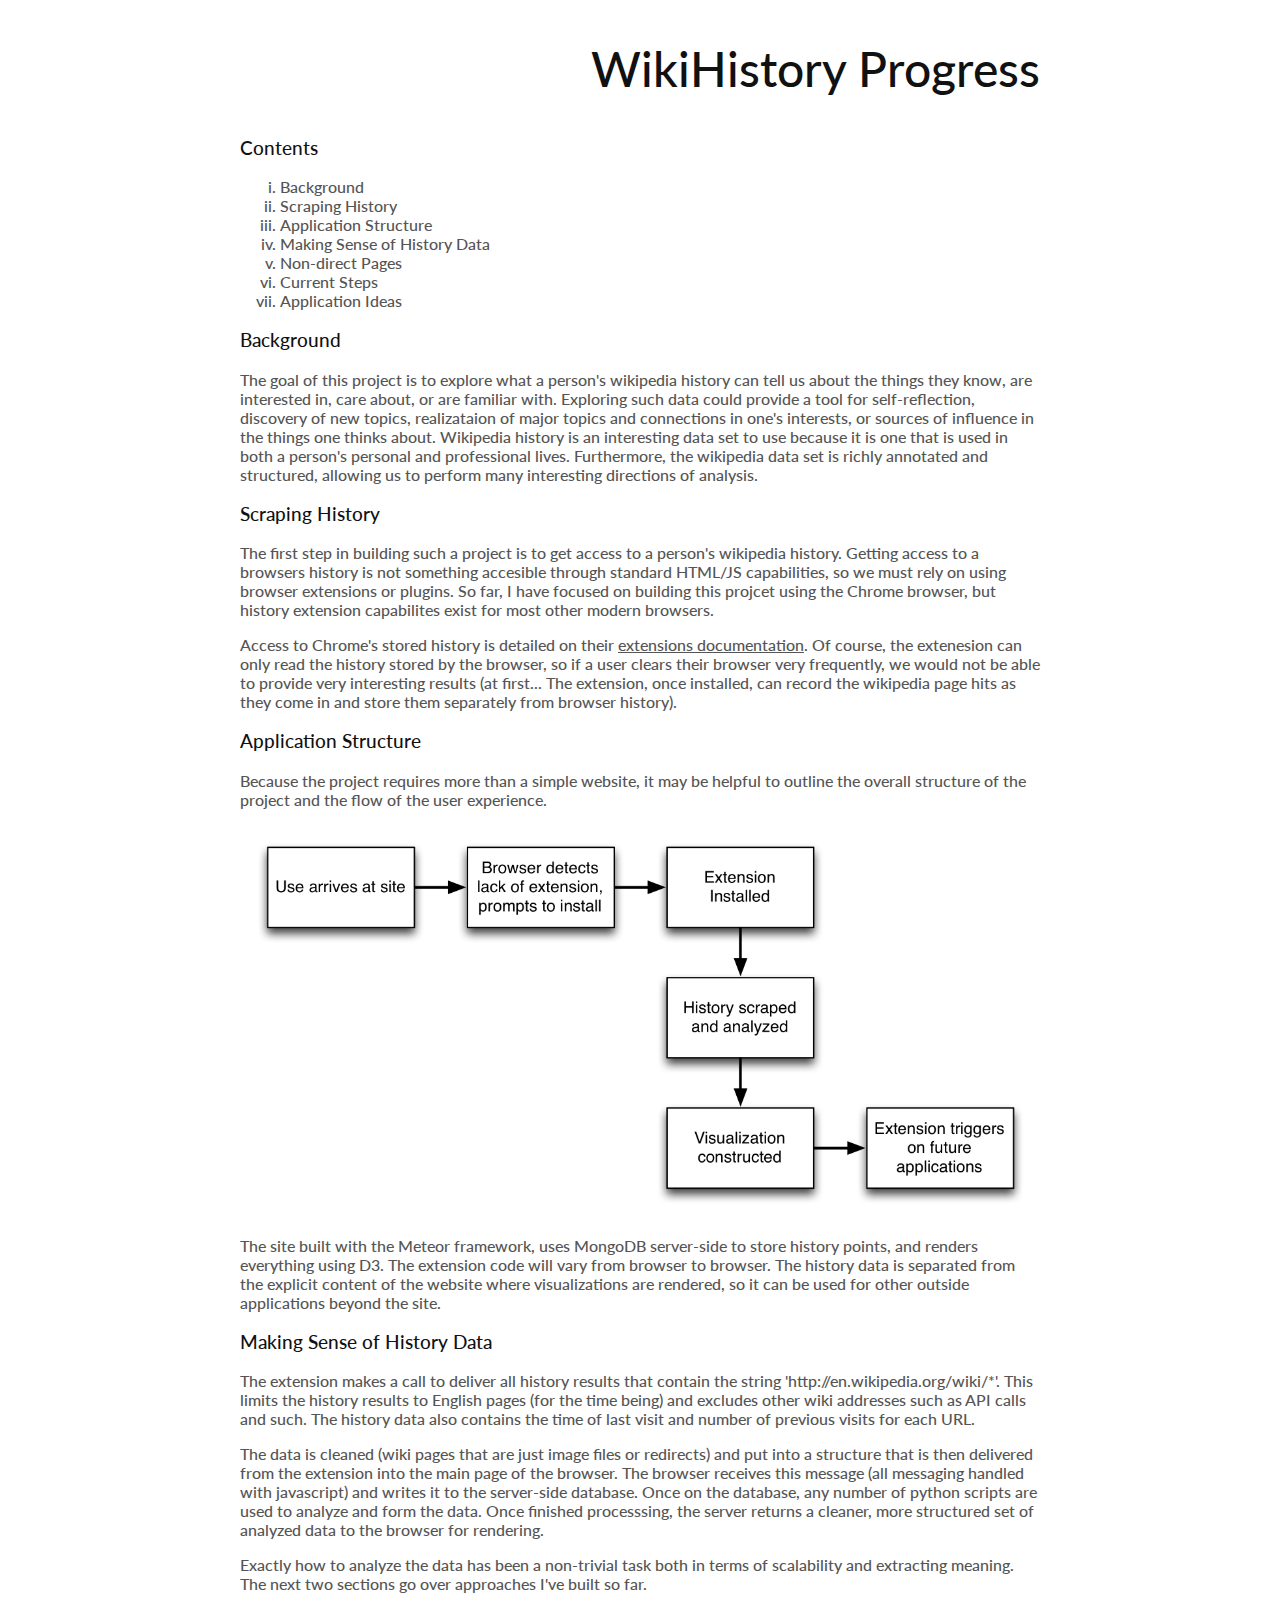
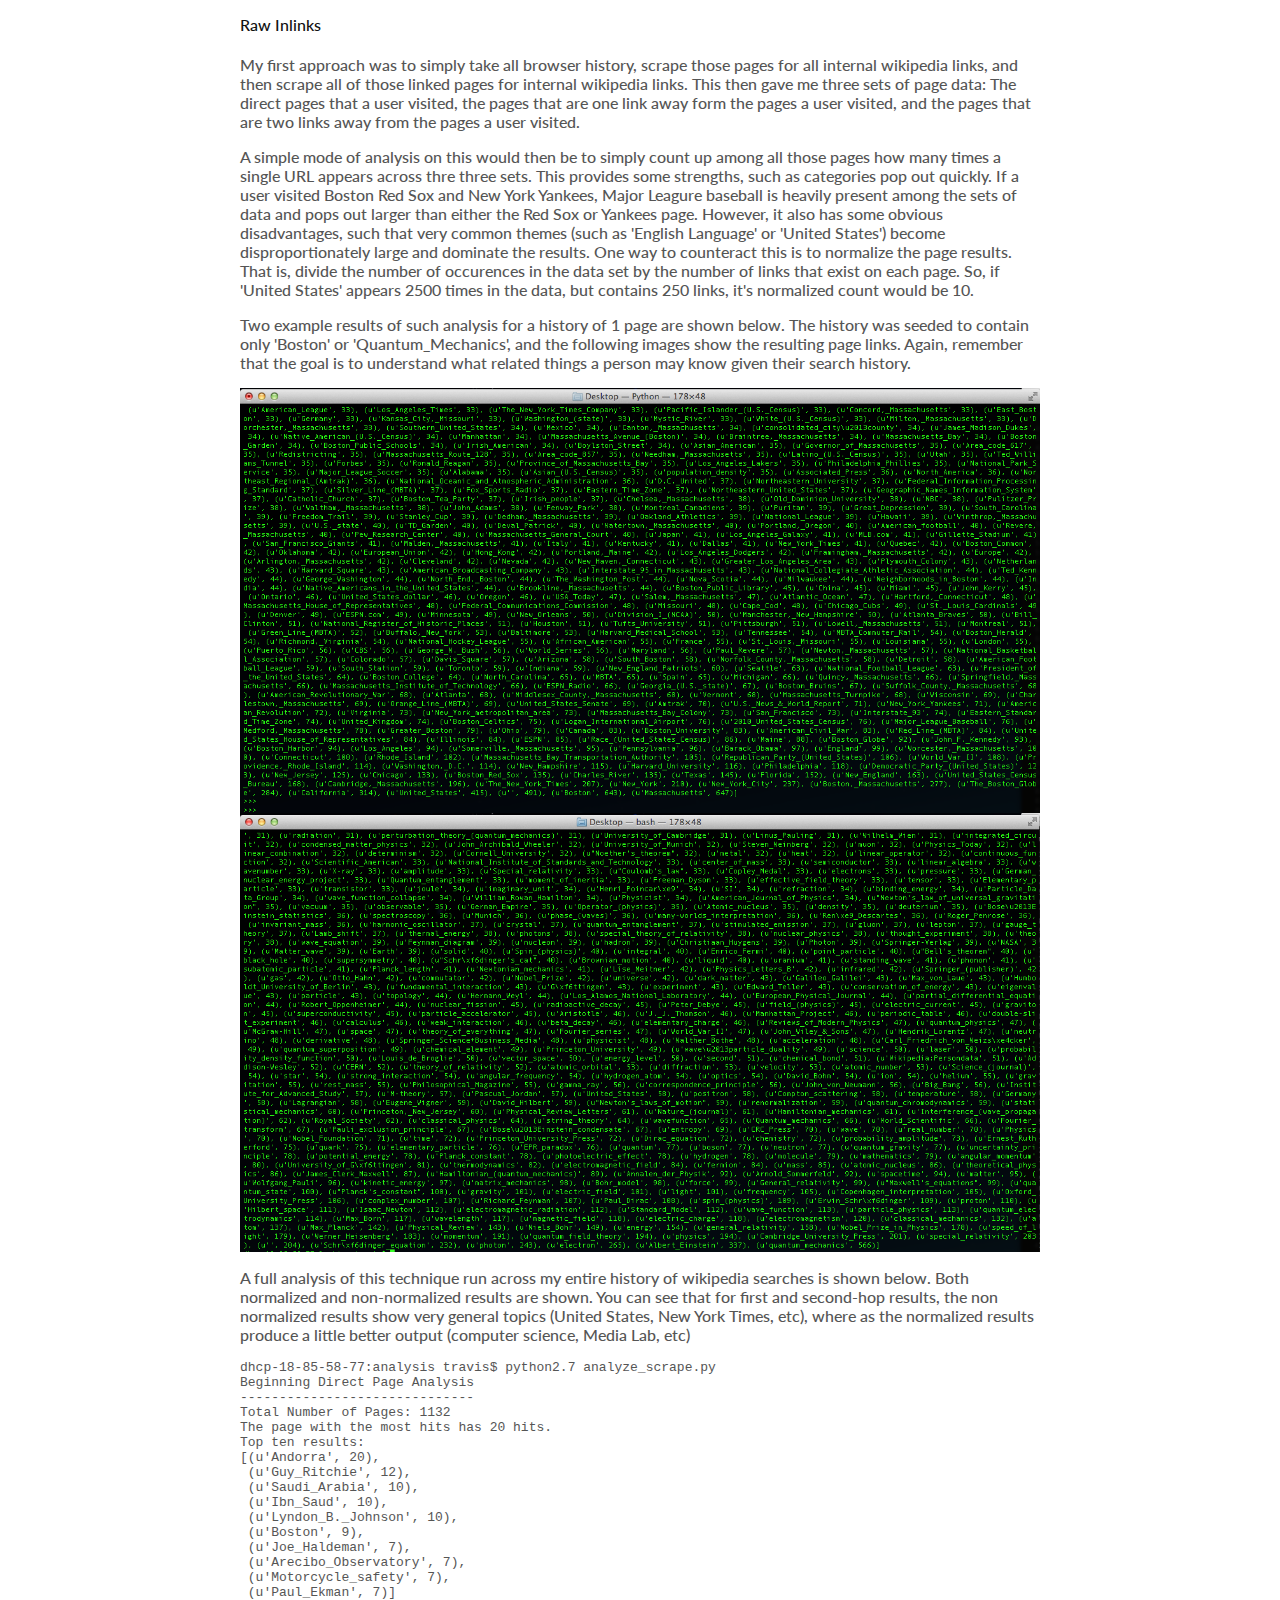
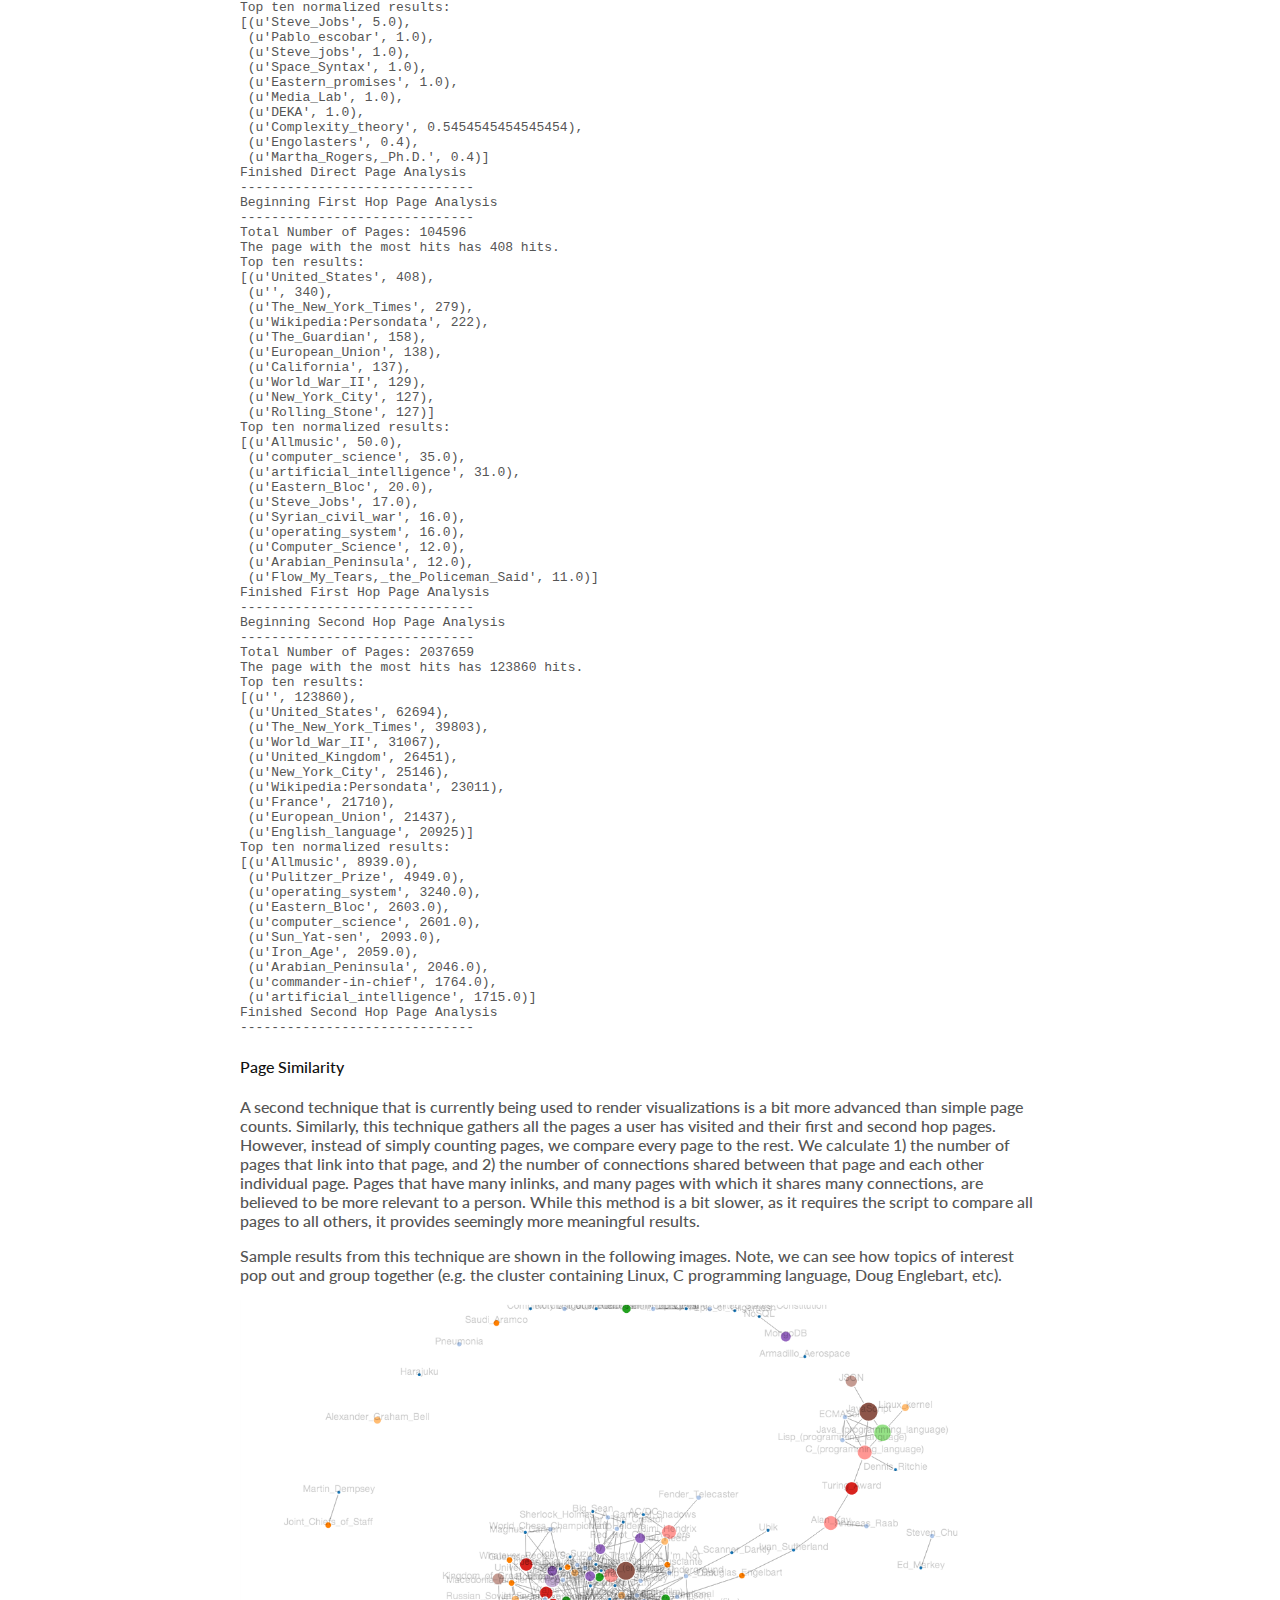
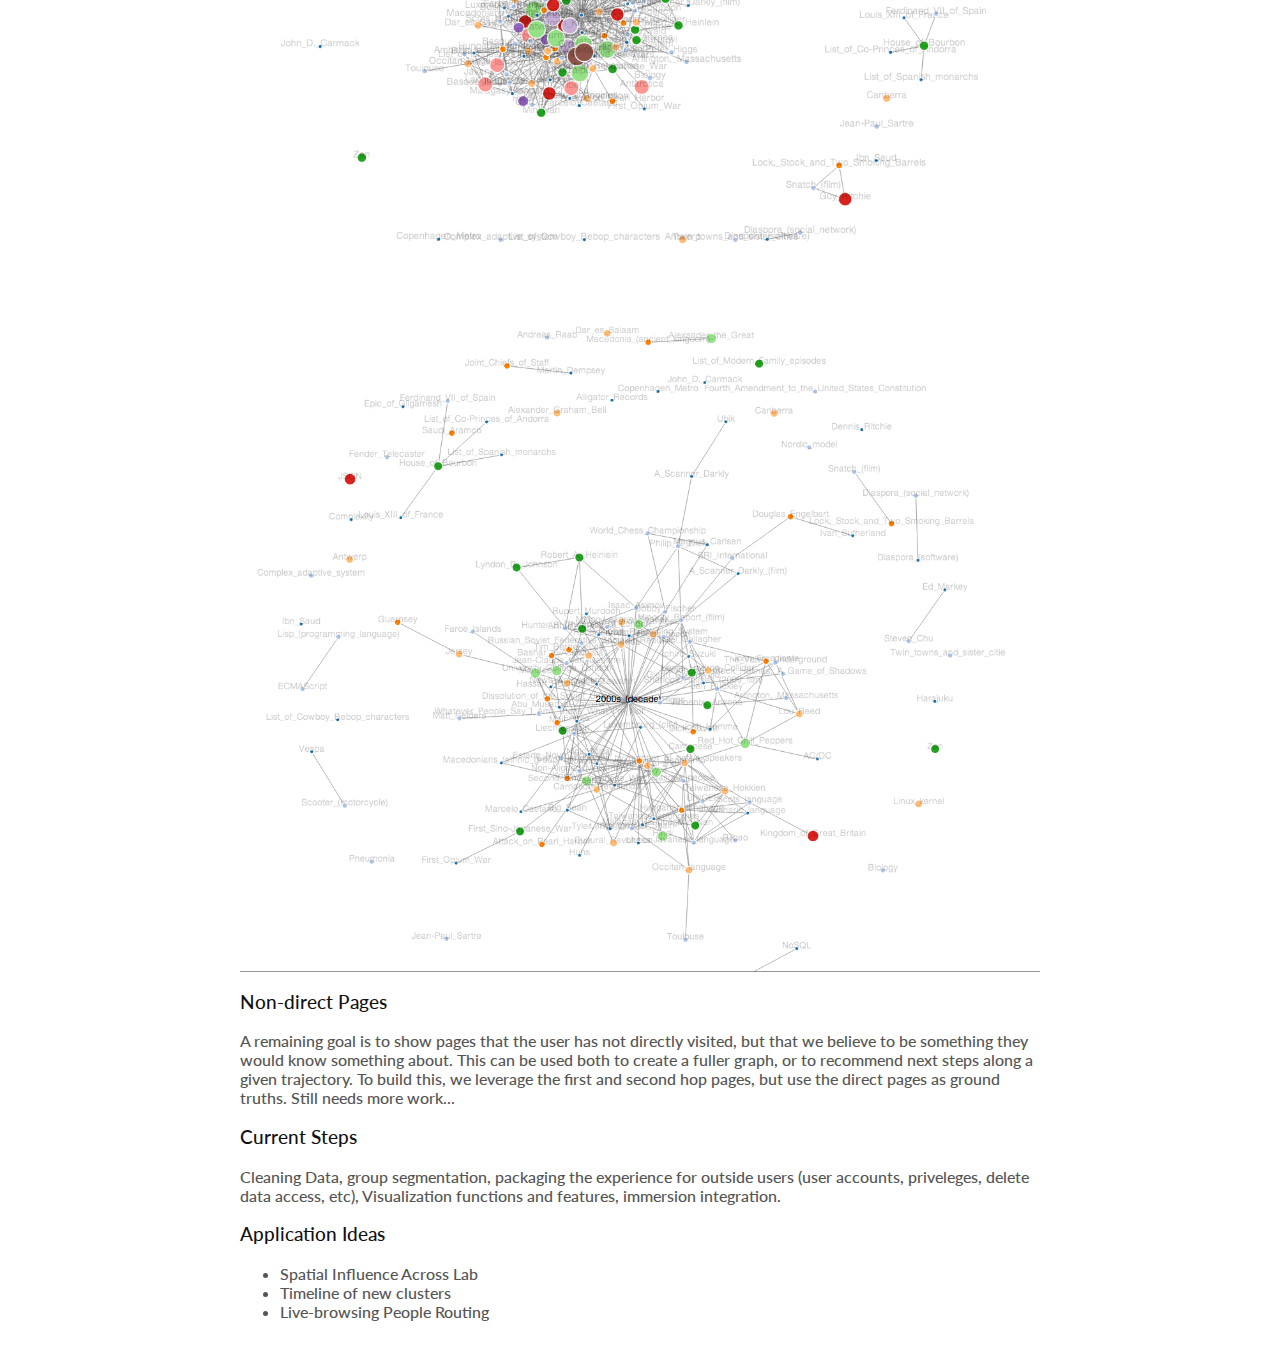
<file: misc/wikiProgress_14_01_14/index.html>
<!doctype html>
<html>

<head>
	<title>WikiHistory Progress</title>
	<link rel=stylesheet href="resources/style.css" type="text/css"> 
	<link href='http://fonts.googleapis.com/css?family=Lato:100,300,500' rel='stylesheet' type='text/css'>
</head>


<body>
<div id="content">
<h2>WikiHistory Progress</h2>
<h3>Contents </h3> 
<ol id="tableOfContents">
	<a href="#sec1"><li>Background</li></a>
	<a href="#sec2"><li> Scraping History </li></a>
	<a href="#sec3"><li> Application Structure </li></a>
	<a href="#sec4"><li> Making Sense of History Data </li></a>
	<a href="#sec7"><li> Non-direct Pages </li></a>
	<a href="#sec8"><li> Current Steps </li></a>
	<a href="#sec9"><li> Application Ideas </li></a>

</ol>

<h3 id="sec1"> Background </h3>
	<p>The goal of this project is to explore what a person's wikipedia history can tell us about the things they know, are interested in, care about, or are familiar with. Exploring such data could provide a tool for self-reflection, discovery of new topics, realizataion of major topics and connections in one's interests, or sources of influence in the things one thinks about. Wikipedia history is an interesting data set to use because it is one that is used in both a person's personal and professional lives. Furthermore, the wikipedia data set is richly annotated and structured, allowing us to perform many interesting directions of analysis. </p>

<h3 id="sec2"> Scraping History </h3>
	<p>The first step in building such a project is to get access to a person's wikipedia history. Getting access to a browsers history is not something accesible through standard HTML/JS capabilities, so we must rely on using browser extensions or plugins. So far, I have focused on building this projcet using the Chrome browser, but history extension capabilites exist for most other modern browsers. </p>

	<p>Access to Chrome's stored history is detailed on their <a href="https://developer.chrome.com/extensions/history.html">extensions documentation</a>. Of course, the extenesion can only read the history stored by the browser, so if a user clears their browser very frequently, we would not be able to provide very interesting results (at first... The extension, once installed, can record the wikipedia page hits as they come in and store them separately from browser history).</p> 

<h3 id="sec3"> Application Structure </h3>
	<p>Because the project requires more than a simple website, it may be helpful to outline the overall structure of the project and the flow of the user experience.</p>

	<img class="image_block" src="resources/img/installflow.png"/>

	<p>The site built with the Meteor framework, uses MongoDB server-side to store history points, and renders everything using D3. The extension code will vary from browser to browser. The history data is separated from the explicit content of the website where visualizations are rendered, so it can be used for other outside applications beyond the site.</p>

<h3 id="sec4"> Making Sense of History Data </h3>
	<p>The extension makes a call to deliver all history results that contain the string 'http://en.wikipedia.org/wiki/*'. This limits the history results to English pages (for the time being) and excludes other wiki addresses such as API calls and such. The history data also contains the time of last visit and number of previous visits for each URL. </p>

	<p>The data is cleaned (wiki pages that are just image files or redirects) and put into a structure that is then delivered from the extension into the main page of the browser. The browser receives this message (all messaging handled with javascript) and writes it to the server-side database. Once on the database, any number of python scripts are used to analyze and form the data. Once finished processsing, the server returns a cleaner, more structured set of analyzed data to the browser for rendering.</p>

	<p>Exactly how to analyze the data has been a non-trivial task both in terms of scalability and extracting meaning. The next two sections go over approaches I've built so far.</p>
	<h4 id="sec5"> Raw Inlinks </h4>
		<p>My first approach was to simply take all browser history, scrape those pages for all internal wikipedia links, and then scrape all of those linked pages for internal wikipedia links. This then gave me three sets of page data: The direct pages that a user visited, the pages that are one link away form the pages a user visited, and the pages that are two links away from the pages a user visited.</p>

		<p>A simple mode of analysis on this would then be to simply count up among all those pages how many times a single URL appears across thre three sets. This provides some strengths, such as categories pop out quickly. If a user visited Boston Red Sox and New York Yankees, Major Leagure baseball is heavily present among the sets of data and pops out larger than either the Red Sox or Yankees page. However, it also has some obvious disadvantages, such that very common themes (such as 'English Language' or 'United States') become disproportionately large and dominate the results. One way to counteract this is to normalize the page results. That is, divide the number of occurences in the data set by the number of links that exist on each page. So, if 'United States' appears 2500 times in the data, but contains 250 links, it's normalized count would be 10. </p>

		<p>Two example results of such analysis for a history of 1 page are shown below. The history was seeded to contain only 'Boston' or 'Quantum_Mechanics', and the following images show the resulting page links. Again, remember that the goal is to understand what related things a person may know given their search history.</p>
		<a href="resources/img/boston.png"><img class="image_block" src="resources/img/boston.png"/></a>
		<a href="resources/img/quantum.png"><img class="image_block" src="resources/img/quantum.png"/></a>

		<p>A full analysis of this technique run across my entire history of wikipedia searches is shown below. Both normalized and non-normalized results are shown. You can see that for first and second-hop results, the non normalized results show very general topics (United States, New York Times, etc), where as the normalized results produce a little better output (computer science, Media Lab, etc)</p>
		<pre>dhcp-18-85-58-77:analysis travis$ python2.7 analyze_scrape.py 
Beginning Direct Page Analysis
------------------------------
Total Number of Pages: 1132
The page with the most hits has 20 hits.
Top ten results:
[(u'Andorra', 20),
 (u'Guy_Ritchie', 12),
 (u'Saudi_Arabia', 10),
 (u'Ibn_Saud', 10),
 (u'Lyndon_B._Johnson', 10),
 (u'Boston', 9),
 (u'Joe_Haldeman', 7),
 (u'Arecibo_Observatory', 7),
 (u'Motorcycle_safety', 7),
 (u'Paul_Ekman', 7)]
Top ten normalized results:
[(u'Steve_Jobs', 5.0),
 (u'Pablo_escobar', 1.0),
 (u'Steve_jobs', 1.0),
 (u'Space_Syntax', 1.0),
 (u'Eastern_promises', 1.0),
 (u'Media_Lab', 1.0),
 (u'DEKA', 1.0),
 (u'Complexity_theory', 0.5454545454545454),
 (u'Engolasters', 0.4),
 (u'Martha_Rogers,_Ph.D.', 0.4)]
Finished Direct Page Analysis
------------------------------
Beginning First Hop Page Analysis
------------------------------
Total Number of Pages: 104596
The page with the most hits has 408 hits.
Top ten results:
[(u'United_States', 408),
 (u'', 340),
 (u'The_New_York_Times', 279),
 (u'Wikipedia:Persondata', 222),
 (u'The_Guardian', 158),
 (u'European_Union', 138),
 (u'California', 137),
 (u'World_War_II', 129),
 (u'New_York_City', 127),
 (u'Rolling_Stone', 127)]
Top ten normalized results:
[(u'Allmusic', 50.0),
 (u'computer_science', 35.0),
 (u'artificial_intelligence', 31.0),
 (u'Eastern_Bloc', 20.0),
 (u'Steve_Jobs', 17.0),
 (u'Syrian_civil_war', 16.0),
 (u'operating_system', 16.0),
 (u'Computer_Science', 12.0),
 (u'Arabian_Peninsula', 12.0),
 (u'Flow_My_Tears,_the_Policeman_Said', 11.0)]
Finished First Hop Page Analysis
------------------------------
Beginning Second Hop Page Analysis
------------------------------
Total Number of Pages: 2037659
The page with the most hits has 123860 hits.
Top ten results:
[(u'', 123860),
 (u'United_States', 62694),
 (u'The_New_York_Times', 39803),
 (u'World_War_II', 31067),
 (u'United_Kingdom', 26451),
 (u'New_York_City', 25146),
 (u'Wikipedia:Persondata', 23011),
 (u'France', 21710),
 (u'European_Union', 21437),
 (u'English_language', 20925)]
Top ten normalized results:
[(u'Allmusic', 8939.0),
 (u'Pulitzer_Prize', 4949.0),
 (u'operating_system', 3240.0),
 (u'Eastern_Bloc', 2603.0),
 (u'computer_science', 2601.0),
 (u'Sun_Yat-sen', 2093.0),
 (u'Iron_Age', 2059.0),
 (u'Arabian_Peninsula', 2046.0),
 (u'commander-in-chief', 1764.0),
 (u'artificial_intelligence', 1715.0)]
Finished Second Hop Page Analysis
------------------------------</pre>
	<h4 id="sec6"> Page Similarity </h4>
		<p>A second technique that is currently being used to render visualizations is a bit more advanced than simple page counts. Similarly, this technique gathers all the pages a user has visited and their first and second hop pages. However, instead of simply counting pages, we compare every page to the rest. We calculate 1) the number of pages that link into that page, and 2) the number of connections shared between that page and each other individual page. Pages that have many inlinks, and many pages with which it shares many connections, are believed to be more relevant to a person. While this method is a bit slower, as it requires the script to compare all pages to all others, it provides seemingly more meaningful results.</p>

		<p>Sample results from this technique are shown in the following images. Note, we can see how topics of interest pop out and group together (e.g. the cluster containing Linux, C programming language, Doug Englebart, etc). </p>
		<a href="resources/img/cs.png"><img class="image_block" src="resources/img/cs.png"/></a>
		<a href="resources/img/200s.png"><img class="image_block" src="resources/img/200s.png"/></a>


<h3 id="sec7"> Non-direct Pages </h3>
	<p>A remaining goal is to show pages that the user has not directly visited, but that we believe to be something they would know something about. This can be used both to create a fuller graph, or to recommend next steps along a given trajectory. To build this, we leverage the first and second hop pages, but use the direct pages as ground truths. Still needs more work...</p>

<h3 id="sec8"> Current Steps </h3>
	<p>Cleaning Data, group segmentation, packaging the experience for outside users (user accounts, priveleges, delete data access, etc), Visualization functions and features, immersion integration.</p>
<h3 id="sec9"> Application Ideas </h3>
	<ul>
		<li>Spatial Influence Across Lab</li>
		<li>Timeline of new clusters</li>
		<li>Live-browsing People Routing</li>


	</ul>

	
<br/>
</div>
</body>
</html>
</file>
<file: misc/wikiProgress_14_01_14/resources/style.css>
/*h1,h2,h3,h4,h5,p {
	margin: 0;
	padding: 0;
	
}*/


html{
	margin: 0;
	padding: 0;
	font-family: 'Lato', sans-serif; font-weight: 300;
	

}

body{
	
	font-family: 'Lato', sans-serif; font-weight: 500;
	color: #555555;
	margin: 0 auto;
}



#content{
	width:800px;
	margin: 0 auto;
}

a:hover{
	color: #00a7f2;
}

a{
	color: #555555;
}

li a:hover{
	color: #00a7f2;
}
/*Header*/
/*--------------------*/

h2{
	text-align:right;
	font-size:3em;
	font-family: 'Lato', sans-serif; font-weight: 300;
}

#subheader{
	font-size:2em;
	font-family: 'Lato', sans-serif; font-weight: 300;
	text-align:right;
	margin-top:-30px;
}

h1, h2, h3, h4, h5{
	color:#111;
	font-family: 'Lato', sans-serif; font-weight: 500;
}

img{
	text-align:center;
	display: block;
	margin-left: auto;
	margin-right:auto;
	/*border: 1px solid #000;*/
}

#check{
	border:0;
}

#no-border{
	border:0;
}

tr{
	text-align:center;
}


#top_navigation ul{
	list-style: none;
	padding-top: 30px;
	margin-left: -20px;
}
#top_navigation li{
	display: block;
	float: left;
	padding-right: 10px;
	padding-left: 10px;
	border-right: 1px #555555 solid;
}

#top_navigation li a:hover{
	color: #00a7f2;
}

#top_navigation #no_right_div{
	border-right: 0px;
}

#top_navigation li a{
	text-decoration: none;
	display: block;
	color: #555555;
}


#header_wrapper{
	width: 800px;
	height: 80px;
	margin: 0 auto;
}

#title_text{
	width: 450px;
	float: left;
}

#top_navigation{
	width: 350px;
	float: left;
}





/*Body*/
/*--------------------*/

#body_wrapper{
	width: 800px;
	margin: 0 auto;
	margin-top: 50px;
	overflow: hidden;
}

#center{
	text-align: center;	
}

#recent_projects{
	margin: 0;
	padding: 0;
	width: 200px;
	margin-left: 25px;
	margin-right: 100px;
	clear: left;
	float: left;
}
#recent_projects h2{
	margin-bottom: 15px;

}
	


#recent_posts{
	margin: 0;
	padding: 0;
	width: 450px;
	float: left;
}

#recent_posts p{
	padding-bottom: 15px;

}

#more_posts{
	margin-top: 15px;
	border-top: 1px #555555 dashed;	
}

#more_posts a{
	text-decoration: none;
}

#more_proj a{
	text-decoration: none;
}

#about_pane{
	width: 800px;
	height: 135px;
	margin-left: 25px;
	margin-top: 45px;

	float: left;
	clear: left;
	clear: right;

}

#about_pic{
	float: left;
	padding-right: 15px;
}

#about_text{
	float: left;
	font-size: 1.5em;
	border-top: 1px #555555 dashed;	
	font-family: 'Lato', sans-serif; font-weight: 300;
	padding-top: 20px;
}


/*Portfolio Detail Page*/
/*--------------------*/
#side_nav{
	width: 115px;
	float: left;
	margin-left: 15px;
}

#side_nav h6{
	margin: 0;
	z-index:10;
	font-size:0.8em;
}

#side_nav a{
	text-decoration: none;
}

#subproj_nav{
	margin-top:-20px;
	margin-bottom:20px;
	margin-left:15px;
	width: 200px;
}

#proj_summaries{
	padding-top:55px;
	padding-left:140px;
}

.small_proj_summ{
	height: 81px;
	padding-top: 0px;
}



#side_nav h2{
	margin-bottom: 10px;
}

#side_nav img{
	width: 115px;
}

.small_project_nav{
	position: relative;
	margin-bottom:20px;
}

.small_project_nav:hover{
	color: #00a7f2;
}

.large_project_nav{
	position: relative;
	margin-bottom: 15px;
}

.large_project_nav:hover{
	color: #00a7f2;
}

.clickable_div{
	position:absolute; 
	width:100%;
	height:100%;
	top:0;
	left: 0;
	
	/* edit: added z-index */
	z-index: 1 
}

.clickable_div:hover{
	background: rgba(194, 194, 194, 0.3);;
	z-index:1;
}

#project_body{
	width: 600px;
	float: right;
	margin-bottom: 25px;
	margin-right: 15px;
	
}

#project_body h2{
	text-align: right;
	margin-bottom: 5px;
	
}

#project_body p{
	padding-bottom: 15px;
}

#current h5, #current a{
	color: #00a7f2;
}
#current p{
	color: #00a7f2;	
}

#tableOfContents{
	list-style: lower-roman;
	text-decoration: none;
}

#tableOfContents a{
	text-decoration: none;

}


/*Blog Detail Page*/
/*--------------------*/

#project_title {
	text-align:right;
}

#project_title a{
	text-decoration:none;
}


#project_date {
	margin-top: -5px;
	text-align: right;
	padding-bottom:10px;
}

.nav_date {
	font-size: 0.8em;
	text-align: right;
	padding-top: 5px;
}

#read_more{
	text-align: right;
	margin-top: -10px;	
	margin-bottom: 20px;
}

#comments{
	padding-top:50px;
	border-top: 1px #555555 solid;

}
#comments h2{
	text-align: right;	
	margin-bottom:-20px;
}

#comments h4, #comments h5{
	color:#888888;

}

#comments h5{
	border-bottom:none;
	font-size: .8em;
	padding-left:1px;
	padding-top:3px;
	padding-bottom:0px;
	text-align:right;

}
.comment_body{
	padding-bottom:0px;
	margin-bottom:-15px;
}

#comments h5 a{
	text-decoration: none;

}

#post_comment_title{
	text-align:right;
}

.posted_comment{
	border-bottom: 1px #555555 dashed;
	padding-top:30px;
}

.posted_comment:hover{
	background-color:#f0f0f0;
}

#post_section_1,#post_section_2,#post_section_3,#post_section_4,#post_section_7, #post_section_9{
	display: none;
}

#post_section_5, #post_section_6, #post_section_8{
	text-align: left;
}

#comments #post_section_submit{
	width: 100px;

}

#post_comment_section{
	background-color:#f0f0f0;
	margin-top:20px;
	padding-left:20px;
}




/*About*/
/*--------------------*/
#publications a{
	color: #989898;
}

.pub_number{
	padding-right: 10px;
}


#cv p {
	margin: 2px;
	padding-bottom:0px;
}

#cv #subtext{
	
	color: #555555;
	padding-left: 4px;
	padding-bottom:5px;
	font-size: 0.9em;
}

#cv h4{
	font-family: 'Lato', sans-serif; font-weight: 500;
	text-decoration: underline;
	padding-top:8px;
}

#cv a{
	text-decoration:none;

}

/*Footer*/
/*--------------------*/
#footer_color{
	width: 100%;
	height: 150px;
	background-color: #00a7f2;
}

#footer_wrapper{

	color: #fff;
	padding: 0;
	width: 800px;
	height: 100px;
	font-size: 1.2em;
	margin: 0 auto;
	margin-top: 20px;
	padding-top:20px;
	
	font-family: 'Lato', sans-serif; font-weight: 300;
}


#footer_contact{
	padding-left: 25px;
	float: left;
}

#footer_social{
	padding-right: 25px;
	text-align: right;
	float: right;
}

#footer_social a{
	color:#ffffff;
	text-decoration:none;
}

#footer_social a:hover{
	color: #111;
}

#content{
	width:800px;
	margin:0 auto;
	
}

.image_block{
	width: 800px;
	margin: 0 auto;
}

.image_block img{
	padding-top: 5px;
	padding-bottom: 5px;
}

.video_block{
	text-align: center;

}
</file>
